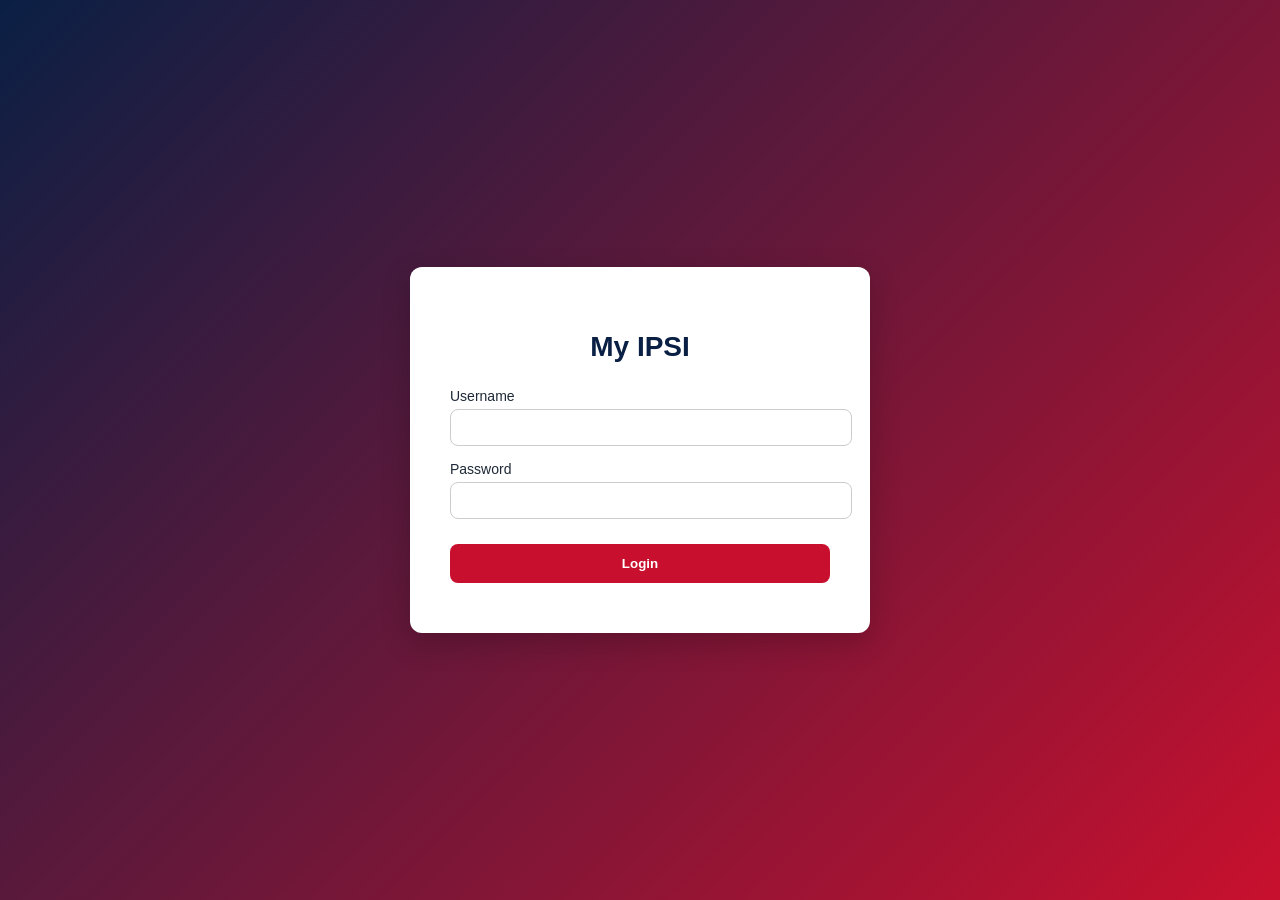
<file: login.html>
<!DOCTYPE html>
<html lang="id">
<head>
  <meta charset="UTF-8">
  <title>Login - My IPSI</title>
  <meta name="viewport" content="width=device-width, initial-scale=1.0">
  <link href="https://fonts.googleapis.com/css2?family=Poppins:wght@400;600&display=swap" rel="stylesheet">
  <!-- CSS -->
  <link rel="stylesheet" href="css/base/style.css">
  <link rel="stylesheet" href="css/pages/auth.css">
</head>
<body>

  <div class="login-container">
    <h2>My IPSI</h2>

    <form id="loginForm">
      <div class="form-group">
        <label>Username</label>
        <input type="text" id="username" required>
      </div>

      <div class="form-group">
        <label>Password</label>
        <input type="password" id="password" required>
      </div>

      <button type="submit" class="btn-login">Login</button>

      <div class="error" id="errorMsg"></div>
    </form>
  </div>

 
  <script type="module" src="js/modules/auth/auth.js"></script>

</body>
</html>
</file>
<file: css/base/style.css>
/* =========================
   DESIGN SYSTEM (NEW)
========================= */
:root{
  --brand-red:#c40000;
  --accent:#ffb200;
  --text:#1f2937;
  --muted:#6b7280;
  --bg:#fafafa;
  --surface:#ffffff;

  --radius:12px;
  --radius-sm:8px;

  --shadow-sm:0 2px 8px rgba(0,0,0,.06);
  --shadow-md:0 8px 24px rgba(0,0,0,.12);
}

/* GLOBAL POLISH */
body {
    color: var(--text);
}

.container {
    max-width: 1200px;
    margin: auto;
    padding: 0 16px;
}

h1 { font-size: 40px; }
h2 { font-size: 28px; }
h3 { font-size: 18px; }

a, button {
    transition: all .2s ease;
}


.btn {
    text-decoration: none !important;
}
/* =========================
   BASE
========================= */
body {
    font-family: 'Quicksand', sans-serif;
    margin: 0;
}

/* =========================
   HEADER ATAS
========================= */
.main-header {
    display: flex;
    justify-content: space-between;
    align-items: center;
    padding: 15px 30px;
    background: white;
    position: sticky;
    top: 0;
    z-index: 1000;
}

.logo-container img {
    width: 50px;
    margin-right: 10px;
}

.header-links {
    display: flex;
    align-items: center;
    gap: 15px;
}

.header-links a::after {
    content: none !important;
}

.header-links a {
    text-decoration: none !important;
}

.header-links a {
    margin-right: 5px;
}

.social-icons {
    display: flex;
    gap: 15px; /* jarak antar icon */
    align-items: center;
}

.social-icons i {
    font-size: 16px;
}

.header-links a:first-child::after {
    content: "|";
    margin-left: 15px;
    color: #ccc;
}

#search-icon {
    margin-left: 10px;
}

/* =========================
   MENU UTAMA
========================= */
.header-menu {
    background: #f2f2f2;
    padding: 10px;
    position: sticky;
    top: 70px;
    z-index: 999;

    display: flex;
    justify-content: center;

    box-shadow: 0 4px 6px rgba(0,0,0,0.1);
}

#main-nav {
    width: 100%;
    max-width: 1200px;
}

/* =========================
   MENU LIST
========================= */
.menu {
    display: flex;
    justify-content: center;
    list-style: none;
    gap: 20px;
    margin: 0;
    padding: 0;
}

.menu li {
    position: relative;
}

/* LINK */
.menu li a {
    text-decoration: none;
    padding: 10px 15px;
    display: block;
    color: #333;
    font-weight: 600;
    transition: all 0.2s ease;
}

/* HOVER MENU UTAMA */
.menu li a:hover {
    background-color: #333;
    color: #fff;
    border-radius: 5px;
}

/* =========================
   DROPDOWN (INTI)
========================= */
.has-dropdown ul {
    display: none;
    position: absolute;

    top: 100%;      /* WAJIB nempel */
    left: 0;

    background: #fff;
    list-style: none;
    padding: 6px 0;
    margin: 0;
    min-width: 200px;

    border-radius: 6px;
    box-shadow: 0 8px 16px rgba(0,0,0,0.12);

    z-index: 1000;
}

/* SHOW 
.has-dropdown:hover ul {
    display: block;
}
*/
/* =========================
   DROPDOWN FIX PER LEVEL
========================= */

/* default semua hidden */
.has-dropdown ul {
    display: none;
}

/* LEVEL 1 (menu utama saja) */
.menu > .has-dropdown:hover > ul {
    display: block;
}

/* LEVEL 2 (nested dropdown) */
.has-dropdown ul li:hover > ul {
    display: block;
}

/* =========================
   CALLOUT SEGITIGA (MENEMPEL)
========================= */

/* SHADOW */
.has-dropdown ul::before {
    content: "";
    position: absolute;

    top: -8px;
    left: 30px;

    border-left: 8px solid transparent;
    border-right: 8px solid transparent;
    border-bottom: 8px solid rgba(0,0,0,0.12);
}

.menu > .has-dropdown > ul::after {
    content: "";
    position: absolute;
    top: -6px;
    left: 30px;

    border-left: 6px solid transparent;
    border-right: 6px solid transparent;
    border-bottom: 6px solid #ffffff;
}

/* SEGITIGA PUTIH */
.has-dropdown ul::after {
    content: "";
    position: absolute;

    top: -6px;
    left: 30px;

    border-left: 6px solid transparent;
    border-right: 6px solid transparent;
    border-bottom: 6px solid #ffffff;
}

/* =========================
   ITEM DROPDOWN
========================= */
.has-dropdown ul li a {
    padding: 10px 16px;
    color: #333;
}

/* SUBMENU TIDAK PUNYA SEGITIGA */
.has-dropdown ul ul::before,
.has-dropdown ul ul::after {
    display: none;
}

/* HOVER ORANGE */
.has-dropdown ul li a:hover {
    background-color: #ffb200;
    color: #000;
}

/* SEARCH BAR */

.search-bar {
    display: none;
}

.search-bar.active {
    display: block;
}

/* INPUT */
.search-bar input {
    width: 400px;
    padding: 8px 10px;

    border: 1px solid #ccc;
    border-radius: 4px;
    outline: none;

    font-size: 14px;
}

/* CLOSE BUTTON */
#search-close {
    margin-left: 10px;
    cursor: pointer;
    font-size: 18px;
}

/* =========================
   MOBILE
========================= */
.nav-toggle {
    display: none;
    flex-direction: column;
    cursor: pointer;
}

.nav-toggle span {
    width: 25px;
    height: 3px;
    background: black;
    margin: 3px 0;
}

@media (max-width: 768px) {

    .nav-toggle {
        display: flex;
    }

    #main-nav {
        display: none;
        flex-direction: column;
        background: #f2f2f2;
        position: absolute;
        top: 60px;
        left: 0;
        width: 100%;
    }

    #main-nav.active {
        display: flex;
    }

    .menu {
        flex-direction: column;
    }

    .menu li {
        width: 100%;
    }

    .menu li a {
        padding: 15px;
		 letter-spacing: 0.5px;
    }
	
	.menu li a.active {
		background-color: #ffb200;
		color: #000;
	}

    .has-dropdown ul {
        position: static;
        box-shadow: none;
        border-radius: 0;
    }

    .has-dropdown.active ul {
        display: block;
		border: 1px solid #eee;
    }

    /* MATIKAN SEGITIGA DI MOBILE */
    .has-dropdown ul::before,
    .has-dropdown ul::after {
        display: none;
    }
}


/* OVERLAY GELAP */
.hero-overlay {
    position: absolute;
    top:0; left:0; right:0; bottom:0;
    background: linear-gradient(180deg, rgba(0,0,0,.35), rgba(0,0,0,.7));
    z-index:2;
}

.hero-content h1 {
    font-size: 36px;
    margin-bottom: 15px;
}


/* BUTTON */
.hero-buttons {
    display: flex;
    justify-content: center;
    gap: 15px;
}

.btn {
    padding: 12px 22px;
    border-radius: 999px;
    font-weight: 600;
    box-shadow: var(--shadow-sm);
}

/* PRIMARY */
.btn.primary {
    background: #ffb200;
    color: #000;
}

.btn.primary:hover {
    background: #e09b00;
}

/* SECONDARY */
.btn.secondary {
    background: transparent;
    border: 2px solid white;
    color: white;
}

.btn.secondary:hover {
    background: white;
    color: black;
}

/* =========================
   RESPONSIVE HERO
========================= */
@media (max-width: 768px) {

    .hero-content h1 {
        font-size: 26px;
    }

    .hero-content p {
        font-size: 16px;
    }

    .hero-buttons {
        flex-direction: column;
    }
	
	.hero-content {
		position: relative;
		z-index: 3;
		max-width: 800px;
		padding: 20px;

		text-align: center;
		margin: auto;
		color: white;

		text-shadow: 0 4px 12px rgba(0,0,0,0.5);
	}
}

/* =========================
   HERO SLIDER
========================= */
.hero {
    position: relative;
    height: 500px;
    overflow: hidden;

    display: flex;
    align-items: center;
    justify-content: center;
}

/* SLIDE */
.hero-slide {
    position: absolute;
    top: 0;
    left: 0;
    right: 0;
    bottom: 0;

    background-size: cover;
    background-position: center;

    opacity: 0;
    transition: opacity 1s ease;
}

/* AKTIF */
.hero-slide.active {
    opacity: 1;
    z-index: 1;
}


/* CONTENT */
.hero-content {
    position: relative;
    z-index: 3;
    max-width: 800px;
    padding: 20px;

    text-align: center;
    margin: auto;
    color: white;

    text-shadow: 0 4px 12px rgba(0,0,0,0.5);
}

/* =========================
   KABAR SILAT V2
========================= */
.kabar-section {
    padding: 50px 20px;
    background: #fafafa;
}

.kabar-header h2 {
    text-align: center;
    margin-bottom: 30px;
}

.kabar-main {
    box-shadow: var(--shadow-md);
}

.kabar-item {
    box-shadow: var(--shadow-sm);
}

.kabar-item:hover {
    transform: translateY(-4px);
    box-shadow: var(--shadow-md);
}

.sub-title {
    font-size: 14px;
    font-weight: 700;
    text-transform: uppercase;
    letter-spacing: 1px;

    margin-bottom: 15px;
    padding-bottom: 8px;

    position: relative;
}

/* GARIS BAWAH */
.sub-title::after {
    content: "";
    position: absolute;
    left: 0;
    bottom: 0;

    width: 40px;
    height: 3px;

    background-color: #c40000; /* merah IPSI */
}

/* GRID */
.kabar-grid {
    display: grid;
    grid-template-columns: 2.5fr 1fr;
    gap: 30px;
}

.kabar-main {
    height: 100%;
    min-height: 400px;
}

.kabar-list {
    display: flex;
    flex-direction: column;
    gap: 15px;

    max-height: 450px;
    overflow-y: auto;
}

.kabar-list::-webkit-scrollbar {
    width: 6px;
}

.kabar-list::-webkit-scrollbar-thumb {
    background: #ddd;
    border-radius: 6px;
}

.kabar-main h3 {
    font-size: 22px;
}

/* =========================
   KABAR TERBARU
========================= */
.kabar-main {
    position: relative;
    border-radius: 8px;
    overflow: hidden;
}

.kabar-main img {
    width: 100%;
    height: 100%;
    object-fit: cover;
}

.kabar-content {
    position: absolute;
    bottom: 0;
    left: 0;
    right: 0;
    padding: 20px;

    background: linear-gradient(transparent, rgba(0,0,0,0.7));
    color: white;
}

/* =========================
   SEMUA KABAR
========================= */
.kabar-list {
    display: flex;
    flex-direction: column;
    gap: 15px;

    max-height: 500px;
    overflow-y: auto;
}

.kabar-item {
    display: flex;
    gap: 10px;
    background: white;
    padding: 10px;
    border-radius: 6px;
    transition: 0.2s;
    cursor: pointer;
}

.kabar-item:hover {
    transform: translateY(-3px);
}

.kabar-item img {
    width: 100px;
    height: 70px;
    object-fit: cover;
    border-radius: 4px;
}

.kabar-date {
    font-size: 12px;
    color: #ffb200;
}

.kabar-item p {
    margin: 5px 0 0;
    font-weight: 600;
}

/* =========================
   RESPONSIVE
========================= */
@media (max-width: 768px) {

    .kabar-grid {
        grid-template-columns: 1fr;
    }

    .kabar-list {
        max-height: none;
        overflow: visible;
    }
}

/* =========================
   RESPONSIVE
========================= */
@media (max-width: 768px) {

    .kabar-grid {
        grid-template-columns: 1fr;
    }

    .kabar-item {
        flex-direction: row;
    }
}

/* =========================
   KOMPETISI
========================= */
.kompetisi-section {
    padding: 50px 20px;
    background: white;
}

/* HEADER */
.section-header {
    display: flex;
    justify-content: space-between;
    align-items: center;
    margin-bottom: 20px;
}

.section-header h2 {
    font-size: 22px;
}

.lihat-semua {
    text-decoration: none;
    font-size: 14px;
    color: #c40000;
}

/* GRID */
.kompetisi-grid {
    display: grid;
    grid-template-columns: repeat(3, 1fr);
    gap: 20px;
}

/* CARD */
.kompetisi-card {
    display: flex;
    gap: 15px;
    padding: 15px;
    border-radius: var(--radius);
    background: var(--surface);
    box-shadow: var(--shadow-sm);
    transition: 0.2s;
}

.kompetisi-card:hover {
    transform: translateY(-6px);
    box-shadow: var(--shadow-md);
}

/* DATE BOX */
.kompetisi-date {
    background: #c40000;
    color: white;
    text-align: center;
    padding: 10px;
    border-radius: 6px;
    min-width: 60px;
}

.kompetisi-date span {
    font-size: 20px;
    font-weight: bold;
}

.kompetisi-date small {
    display: block;
    font-size: 12px;
}

/* INFO */
.kompetisi-info h3 {
    margin: 0;
    font-size: 16px;
}

.kompetisi-info p {
    margin: 5px 0;
    font-size: 13px;
    color: #666;
}

/* STATUS */
.status {
    font-size: 12px;
    padding: 3px 8px;
    border-radius: 4px;
    font-weight: 600;
}

.status.open {
    background: #e6f7ec;
    color: #1e7e34;
}

.status.closed {
    background: #fdecea;
    color: #c40000;
}

/* =========================
   RESPONSIVE
========================= */
@media (max-width: 768px) {

    .kompetisi-grid {
        grid-template-columns: 1fr;
    }

    .section-header {
        flex-direction: column;
        align-items: flex-start;
        gap: 10px;
    }
}

/* =========================
   PESILAT
========================= */
.pesilat-section {
    padding: 50px 20px;
    background: #fafafa;
}

/* GRID */
.pesilat-grid {
    display: grid;
    grid-template-columns: repeat(4, 1fr);
    gap: 20px;
}

/* CARD */
.pesilat-card {
    border-radius: var(--radius);
    box-shadow: var(--shadow-sm);
}

.pesilat-card {
    position: relative;
}

.pesilat-card:hover {
    box-shadow: var(--shadow-md);
}

/* IMAGE */
.pesilat-card img {
    width: 100%;
    height: 300px;
    object-fit: cover;
    transition: 0.3s;
}

/* OVERLAY INFO */
.pesilat-info {
    position: absolute;
    bottom: 0;
    left: 0;
    right: 0;
    padding: 15px;

    background: linear-gradient(transparent, rgba(0,0,0,0.8));
    color: white;
}

/* TEXT */
.pesilat-info h3 {
    margin: 0;
    font-size: 16px;
}

.pesilat-info p {
    margin: 5px 0 0;
    font-size: 13px;
    color: #ffb200;
}

/* HOVER EFFECT */
.pesilat-card:hover img {
    transform: scale(1.05);
}

/* =========================
   RESPONSIVE
========================= */
@media (max-width: 768px) {

    .pesilat-grid {
        grid-template-columns: 1fr 1fr;
    }

    .pesilat-card img {
        height: 250px;
    }
}

/* =========================
   FOOTER
========================= */
.footer {
    background: #f8f8f8;
}

/* TOP */
.footer-top {
    padding: 40px 20px;
}

.footer-grid {
    display: grid;
    grid-template-columns: repeat(5, 1fr);
    gap: 30px;
}

.footer ul li a:hover {
    padding-left: 4px;
}

/* TITLE */
.footer h4 {
    margin-bottom: 15px;
    font-size: 15px;
}

/* LIST */
.footer ul {
    list-style: none;
    padding: 0;
    margin: 0;
}

.footer ul li {
    margin-bottom: 8px;
}

.footer ul li a {
    text-decoration: none;
    color: #555;
}

.footer ul li a:hover {
    color: #c40000;
}

/* BOTTOM */
.footer-bottom {
    border-top: 1px solid #ddd;
    padding: 15px 20px;
    background: #eee;
}

.footer-bottom-content {
    display: flex;
    justify-content: space-between;
    align-items: center;
}

/* SOCIAL */
.footer-social i {
    margin-left: 15px;
    cursor: pointer;
    color: #555;
}

.footer-social i:hover {
    color: #c40000;
}

/* RESPONSIVE */
@media (max-width: 768px) {

    .footer-grid {
        grid-template-columns: 1fr 1fr;
    }

    .footer-bottom-content {
        flex-direction: column;
        gap: 10px;
        text-align: center;
    }
}

/* Web App */
.my-ipsi-btn {
    background: #c40000;
    color: #fff !important;
    padding: 6px 14px;
    border-radius: 6px;
    font-weight: 600;
}

.my-ipsi-btn:hover {
    background: #a00000;
}

.sub-menu {
    background: #1e7e34;
}

.sub-menu ul {
    display: flex;
    gap: 30px;
    list-style: none;
    padding: 15px 0;
    margin: 0;
}

.sub-menu a {
    color: white;
    text-decoration: none;
    font-weight: 600;
}

.sub-menu a.active {
    border-bottom: 3px solid white;
}

.kelas-menu {
    background: #fff;
    border-bottom: 1px solid #eee;
}

.kelas-menu ul {
    display: flex;
    gap: 25px;
    list-style: none;
    padding: 12px 0;
    margin: 0;
}

.kelas-menu a {
    text-decoration: none;
    font-weight: 600;
    color: #555;
    position: relative;
}

.kelas-menu a.active {
    color: #c40000;
}

.kelas-menu a.active::after {
    content: "";
    position: absolute;
    bottom: -6px;
    left: 0;
    width: 100%;
    height: 3px;
    background: #c40000;
}

.pemain-section {
    padding: 40px 20px;
}

.pemain-grid {
    display: grid;
    grid-template-columns: repeat(4, 1fr);
    gap: 20px;
}

.pemain-card {
    background: #fff;
    border-radius: 10px;
    overflow: hidden;
    text-align: center;
    box-shadow: var(--shadow-sm);
    transition: 0.3s;
}

.pemain-card:hover {
    transform: translateY(-6px);
    box-shadow: var(--shadow-md);
}

.pemain-card img {
    width: 100%;
    height: 250px;
    object-fit: cover;
}

.pemain-card h4 {
    margin: 10px 0 5px;
}

.pemain-card span {
    font-size: 13px;
    color: #999;
}

/* =========================
   DROPDOWN LEVEL 2+
========================= */

/* submenu di dalam submenu */
.has-dropdown ul li {
    position: relative;
}

/* level ke-2 keluar ke kanan */
.has-dropdown ul li ul {
    top: 0;
    left: 100%;
}

.has-dropdown ul li a {
    display: flex;
    justify-content: space-between;
    align-items: center;
}

/* hover trigger */
.has-dropdown ul li:hover > ul {
    display: block;
}

/* SEGITIGA KANAN (HANYA ITEM YANG PUNYA CHILD) */
.has-dropdown ul li.has-dropdown > a::after {
    content: "▶";
    float: right;
    font-size: 10px;
    margin-left: 10px;
}

/* =========================
   DROPDOWN DIVIDER
========================= */

/* garis antar item */
.has-dropdown ul li {
    border-bottom: 1px solid #eee;
}

/* item terakhir tidak ada garis */
.has-dropdown ul li:last-child {
    border-bottom: none;
}

/* RESET hover lama (kalau ada full background) */
.has-dropdown ul li a:hover {
    background-color: transparent;
}

/* ITEM DROPDOWN */
.has-dropdown ul li a {
    position: relative;
    padding: 12px 16px;
}

/* LEFT BAR HOVER */
.has-dropdown ul li a::before {
    content: "";
    position: absolute;
    left: 0;
    top: 0;
    height: 100%;
    width: 4px;

    background-color: #ffb200; /* warna aksen */
    
    opacity: 0;
    transition: 0.2s;
}

/* SAAT HOVER */
.has-dropdown ul li a:hover::before {
    opacity: 1;
}

.page-title {
	display: flex;
    align-items: center;
    background: #1e7e34;
    color: white;
    padding: 10px 0 10px;
	position: relative;
    overflow: hidden;
	/*min-height: 60px; */
	height: 80px;
}

.page-title h1 {
    margin: 0;
    font-size: 32px;	
}

.page-title::before {
    content: "";
    position: absolute;
    inset: 0;
    background: linear-gradient(
        to right,
        rgba(30,126,52,0.75) 0%,   /* 🔥 turun */
        rgba(30,126,52,0.5) 40%,   /* 🔥 turun */
        rgba(30,126,52,0.25) 70%,  /* 🔥 turun */
        rgba(30,126,52,0.1) 100%   /* 🔥 hampir transparan */
    );
    z-index: 1;
}

.page-title::after {
    content: "";
    position: absolute;
    inset: 0;
    background: url('../../assets/images/hero/hero-image-3.jpg') no-repeat right center;    
	background-size: cover;
    opacity: 0.6;
    filter: none;
    z-index: 0;
}

.page-title .container {
    position: relative;
    z-index: 2;
}

.tab-content {
    display: block;
    visibility: hidden;
    height: 0;
    overflow: hidden;
}

.tab-content.active {
    visibility: visible;
    height: auto;
    overflow: visible;
}

.tab-wrapper {
    min-height: 600px;  
}

.profil-grid {
    display: grid;
    grid-template-columns: 2fr 1fr;
    gap: 30px;
    padding: 40px 0;
}

.profil-image img {
    width: 100%;
    border-radius: 8px;
}

.profil-info {
    background: #f5f5f5;
    padding: 20px;
}

.page-title-inner {
    display: flex;
    align-items: center;
    height: 80px;
}

.tab-content {
    padding-top: 30px;
}


/* =========================
   PAGE TITLE INLINE FIX
========================= */

.page-title-flex {
    display: flex;
    align-items: center;
	justify-content: space-between;
	  color: #fff;
}

.page-title-flex h1 {
    margin: 0;
    flex: none;
    white-space: nowrap;  
	padding-right: 500px;		
}

.sub-menu-inline {
    display: flex;
    gap: 20px;
    list-style: none;
	padding: 0;		
    margin: 0;
	white-space: nowrap; 	
}

.sub-menu-inline a {
    color: white;
    text-decoration: none;
    font-weight: 600;
    padding-bottom: 5px;
}

.sub-menu-inline a.active {
    border-bottom: 3px solid white;
}

.kelas-content {
    display: none;
}

.kelas-content.active {
    display: grid;
}

.pemain-card {
    position: relative;
    overflow: hidden;
    border-radius: 10px;
}

.pemain-card img {
    width: 100%;
    display: block;
}

.overlay {
    position: absolute;
    bottom: 0;
    left: 0;
    width: 100%;

    padding: 15px;

    background: linear-gradient(
        to top,
        rgba(255,255,255,0.75),
        rgba(255,255,255,0)
    );

    color: #000; /* 🔥 teks hitam */
}

.kelas {
    font-size: 40px;
    font-weight: bold;
    line-height: 1;
}

.nama {
    display: flex;
    flex-direction: column;
    align-items: flex-start; /* 🔥 WAJIB */
    text-align: left;        /* 🔥 WAJIB */
}


.nama .first {
    font-size: 18px;
	font-weight: 700;
    color: #000;
}

.nama .last {
    font-size: 16px;
    font-weight: 700;
    color: #000;
}

@media (max-width: 1024px) {
    .page-title-flex {
        flex-direction: column;
        align-items: flex-start;
        gap: 10px;
    }

    .sub-menu-inline {
        flex-wrap: wrap;
    }
}

.info {
    display: flex;
    align-items: center;
    gap: 10px;
}

.kelas {
    font-size: 48px;
    font-weight: 700;
    color: #000;
}

.divider {
    width: 2px;
    height: 40px;
    background: #ccc;
}
</file>
<file: css/pages/auth.css>
/* =========================
   LOGIN PAGE
========================= */

body {
  background: linear-gradient(135deg, #0a1f44, #c8102e);
  min-height: 100vh;
  display: flex;
  justify-content: center;
  align-items: center;
}

.login-container {
  background: #fff;
  padding: 40px;
  border-radius: 12px;
  width: 100%;
  max-width: 380px;
  box-shadow: 0 10px 30px rgba(0,0,0,0.2);
}

.login-container h2 {
  text-align: center;
  margin-bottom: 25px;
  color: #0a1f44;
}

.form-group {
  margin-bottom: 15px;
}

label {
  font-size: 14px;
  display: block;
  margin-bottom: 5px;
}

input {
  width: 100%;
  padding: 10px;
  border-radius: 8px;
  border: 1px solid #ccc;
}

input:focus {
  outline: none;
  border-color: #c8102e;
}

.btn-login {
  width: 100%;
  padding: 12px;
  background: #c8102e;
  color: #fff;
  border: none;
  border-radius: 8px;
  cursor: pointer;
  margin-top: 10px;
  font-weight: 600;
}

.btn-login:hover {
  background: #a50d24;
}

.error {
  color: red;
  font-size: 13px;
  margin-top: 10px;
  text-align: center;
}


/* =========================
   DASHBOARD
========================= */

.navbar {
  background: #0a1f44;
  color: #fff;
  padding: 15px 20px;
  display: flex;
  justify-content: space-between;
  align-items: center;
}

.btn-logout {
  background: #c8102e;
  border: none;
  padding: 8px 12px;
  color: white;
  border-radius: 6px;
  cursor: pointer;
}

.container {
  padding: 20px;
}

.card {
  background: white;
  padding: 20px;
  border-radius: 10px;
  box-shadow: 0 5px 15px rgba(0,0,0,0.1);
}

/* =========================
   APP LAYOUT
========================= */

.app {
  display: flex;
  min-height: 100vh;
  background: #f4f6f9;
}

/* SIDEBAR */
.sidebar {
  width: 240px;
  background: #0a1f44;
  color: white;
  padding: 20px;
}

.sidebar-header {
  margin-bottom: 20px;
}

.menu-list {
  list-style: none;
  padding: 0;
}

.menu-list li {
  padding: 10px;
  border-radius: 6px;
  cursor: pointer;
}

.menu-list li:hover {
  background: rgba(255,255,255,0.1);
}


/* MAIN */
.main {
  flex: 1;
  display: flex;
  flex-direction: column;
}

/* TOPBAR */
.topbar {
  background: white;
  padding: 15px 20px;
  display: flex;
  justify-content: space-between;
  align-items: center;

  box-shadow: 0 2px 6px rgba(0,0,0,0.1);
}

/* CONTENT */
.content {
  padding: 20px;
}
</file>
